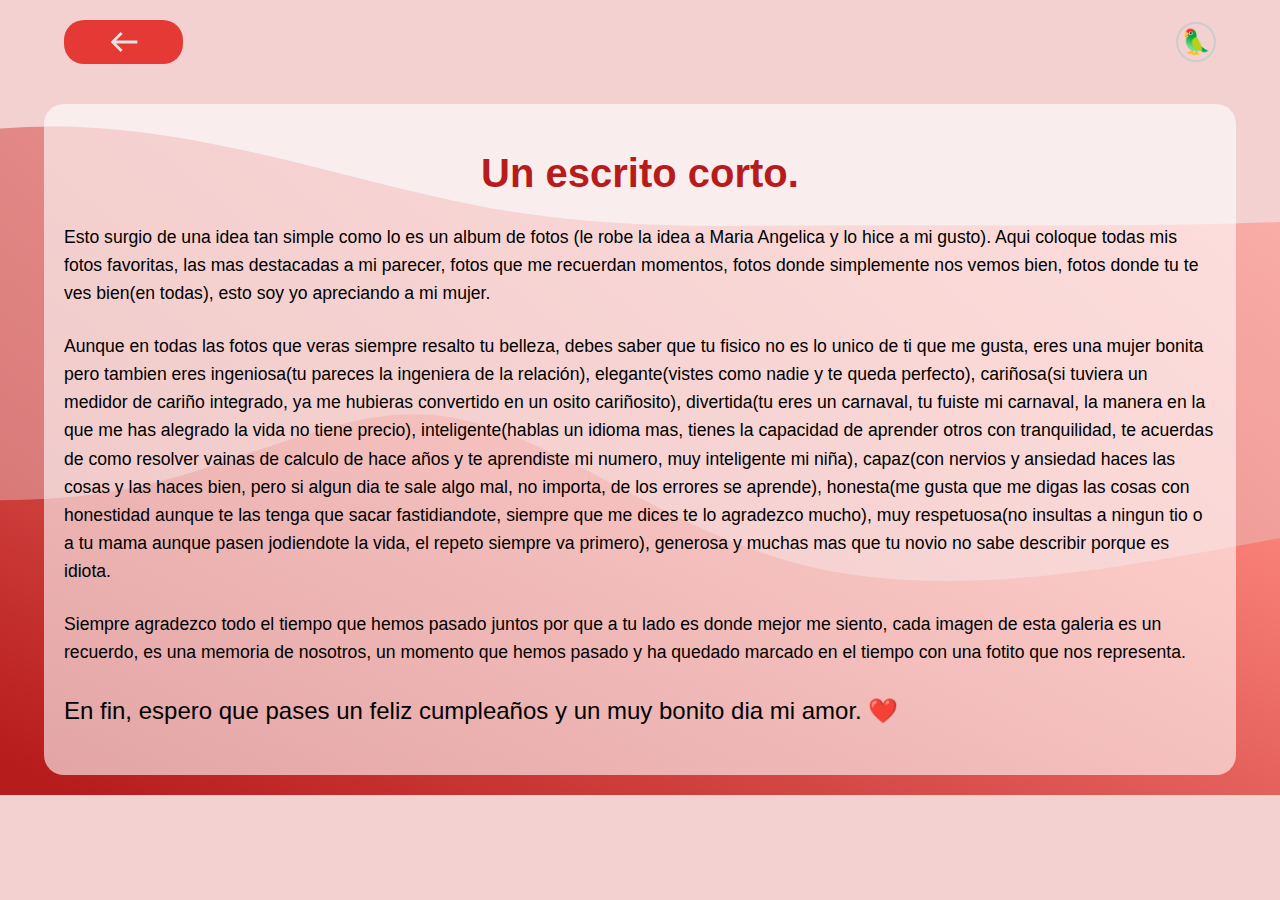
<file: pages/letter.html>
<!DOCTYPE html>
<html lang="en">

<head>
    <meta charset="UTF-8">
    <meta name="viewport" content="width=device-width, initial-scale=1.0">
    <link rel="stylesheet" href="../assets/styles/style-letter.css">
    <script src="../scripts/dark-mode.js" defer></script>
    <script src="../scripts/+18.js" defer></script>
    <script></script>
    <title>Para ti</title>
</head>

<body>
    <!-- Encabezado con botones -->
    <div class="header">
        <a href="../index.html" class="button">
            <img src="../assets/icons/back.svg">
        </a>
        <button id="darkModeToggle" class="dark-mode-toggle">🦜</button>
    </div>

    <!-- Contenedor de la Galería -->
    <div class="gallery-container">
        <h1 class="title">Un escrito corto.</h1>
        <p class="subtitle">Esto surgio de una idea tan simple como lo es un album de fotos (le robe la idea a Maria
            Angelica y lo hice a
            mi gusto). Aqui coloque todas mis fotos favoritas, las mas destacadas a mi parecer, fotos que me recuerdan
            momentos, fotos donde simplemente nos vemos bien, fotos donde tu te ves bien(en todas), esto soy yo
            apreciando a mi mujer. </p>
        <p class="subtitle"> Aunque en todas las fotos que veras siempre resalto tu belleza, debes saber que tu fisico
            no es lo unico de ti que me gusta, eres una mujer bonita pero tambien eres ingeniosa(tu pareces la ingeniera
            de la relación), elegante(vistes como nadie y te queda perfecto), cariñosa(si tuviera un medidor de cariño
            integrado, ya me hubieras convertido en un osito cariñosito), divertida(tu eres un carnaval, tu fuiste mi
            carnaval, la manera en la que me has alegrado la vida no tiene precio), inteligente(hablas un idioma mas,
            tienes la capacidad de aprender otros con tranquilidad, te acuerdas de como resolver vainas de calculo de
            hace años y te aprendiste mi numero, muy inteligente mi niña), capaz(con nervios y ansiedad haces las cosas
            y las haces bien, pero si algun dia te sale algo mal, no importa, de los errores se aprende), honesta(me
            gusta que me digas las cosas con honestidad aunque te las tenga que sacar fastidiandote, siempre que me
            dices te lo agradezco mucho), muy respetuosa(no insultas a ningun tio o a tu mama aunque pasen jodiendote la
            vida, el repeto siempre va primero), generosa y muchas mas que tu novio no sabe describir porque es idiota.
        </p>
        <p class="subtitle">
            Siempre agradezco todo el tiempo que hemos pasado juntos por que a tu lado es donde mejor me siento, cada
            imagen de esta galeria es un recuerdo, es una memoria de nosotros, un momento que hemos pasado y ha quedado
            marcado en el tiempo con una fotito que nos representa.</p>
        
            <p class="subtitleG">
                En fin, espero que pases un feliz cumpleaños y un muy bonito dia mi amor. ❤️
            </p>


    </div>
</body>

</html>
</file>
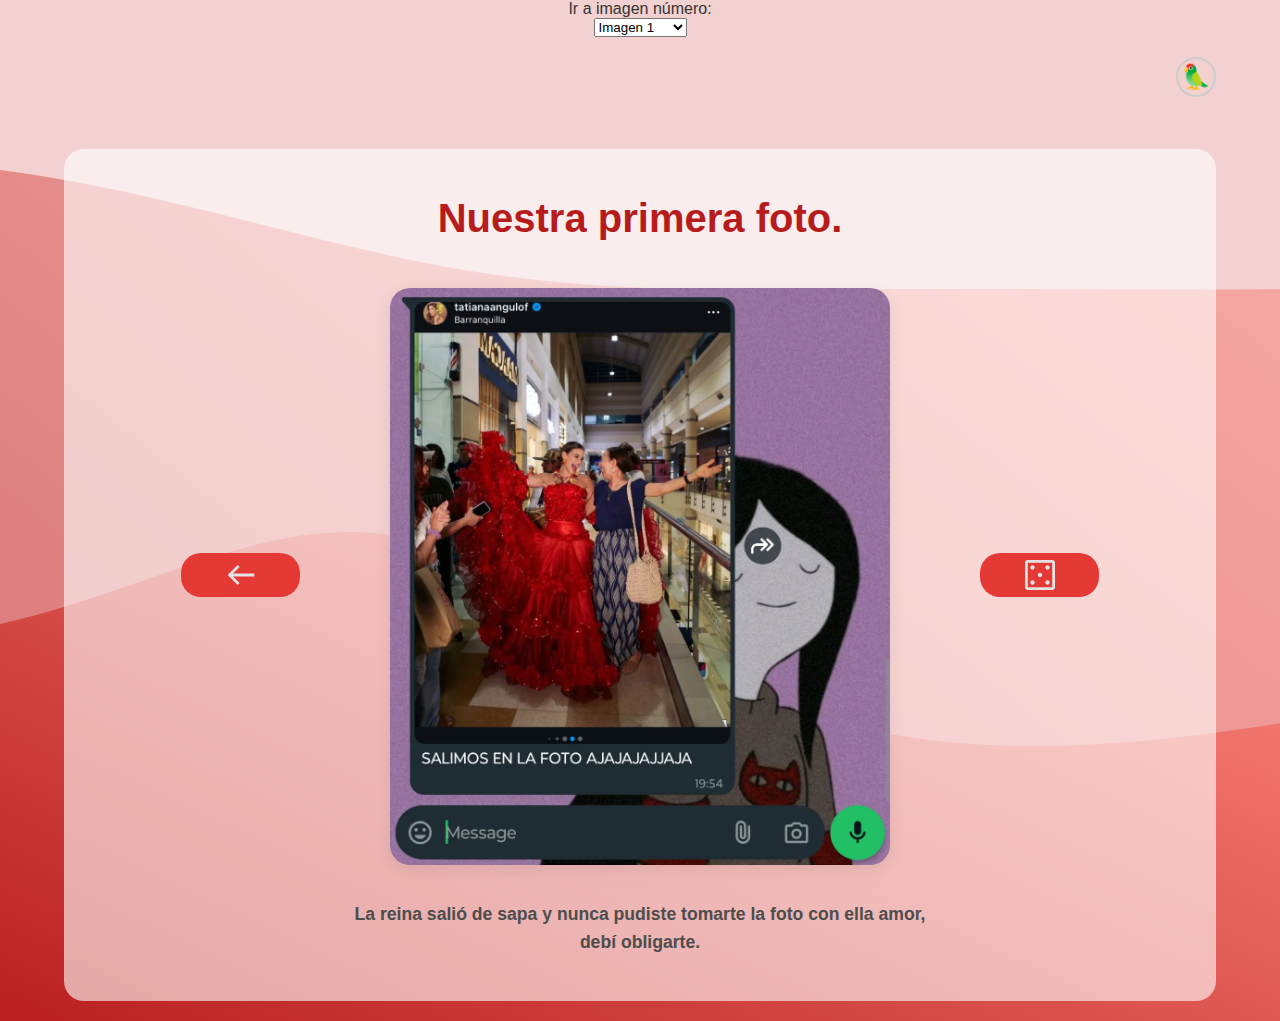
<file: pages/random-picture.html>
<!DOCTYPE html>
<html lang="en">

<head>
    <meta charset="UTF-8">
    <meta name="viewport" content="width=device-width, initial-scale=1.0">
    <!-- Enlaza la hoja de estilos específica para esta página -->
    <link rel="stylesheet" href="../assets/styles/style-random.css">
    <!-- Scripts para funcionalidades de tema y modo oscuro, y para cambiar la imagen aleatoria -->
    <script src="../scripts/dark-mode.js" defer></script>
    <script src="../scripts/random-picture.js" defer></script>
    <title>Algo Grande</title>

</head>

<body>
    <!-- Selector de imagen por número -->
    <label for="selectorImagen">Ir a imagen número:</label>
    <select id="selectorImagen">
        <!-- Opciones se generan dinámicamente -->
    </select>


    <!-- Encabezado con botón para alternar modo oscuro -->
    <div class="header">
        <!-- Botón para alternar el modo oscuro -->
        <button id="darkModeToggle" class="dark-mode-toggle">🦜</button>
    </div>

    <div class="main-content">
        <a href="../index.html" class="button">
            <img src="../assets/icons/back.svg">
        </a>

        <div class="foto-contenido">
            <h1 class="title-main">Nuestra primera foto.</h1>
            <img src="../assets/images/images-random-picture/img-random-1.webp" class="picture">
            <h2 class="description">
                La reina salió de sapa y nunca pudiste tomarte la foto con ella amor, debí obligarte.
            </h2>
        </div>

        <a class="button" id="btn">
            <img src="../assets/icons/random.svg">
        </a>
    </div>
</body>

</html>
</file>
<file: assets/styles/style-letter.css>
/* Importa tus variables de tema si las tienes en un archivo theme.css */
@import url('./theme.css');

/* ============================
   ESTILOS GENERALES
   ============================ */
body {
    font-family: 'Segoe UI', sans-serif;
    margin: 0;
    padding: 0;
    display: flex;
    flex-direction: column;
    align-items: center;
    overflow-x: hidden;
    transition: background-color 0.3s ease, color 0.3s ease;
    background-color: var(--color-fondo);
    color: var(--color-texto);
    /* Puedes mantener o quitar tu fondo animado SVG */
    background-image: url("data:image/svg+xml,%3Csvg xmlns='http://www.w3.org/2000/svg' width='100%25' height='100%25' id='svg' viewBox='0 0 1440 590' class='transition duration-300 ease-in-out delay-150'%3E%3Cstyle%3E%0A%20%20%20%20%20%20%20.path-0%7B%0A%20%20%20%20%20%20%20%20animation:pathAnim-0 4s;%0A%20%20%20%20%20%20%20%20animation-timing-function: linear;%0A%20%20%20%20%20%20%20%20animation-iteration-count: infinite;%0A%20%20%20%20%20%20%20%7D%0A%20%20%20%20%20%20%20@keyframes pathAnim-0%7B%0A%20%20%20%20%20%20%20%200%25%7B%0A%20%20%20%20%20%20%20%20%20d: path(%22M 0,600 L 0,150 C 65.42583732057417,120.28708133971293 130.85167464114835,90.57416267942584 244,99 C 357.14832535885165,107.42583732057416 518.0191387559809,153.99043062200957 625,166 C 731.9808612440191,178.00956937799043 785.0717703349281,155.4641148325359 859,157 C 932.9282296650719,158.5358851674641 1027.6937799043062,184.1531100478469 1128,187 C 1228.3062200956938,189.8468899521531 1334.153110047847,169.92344497607655 1440,150 L 1440,600 L 0,600 Z%22);%0A%20%20%20%20%20%20%20%20%7D%0A%20%20%20%20%20%20%20%2025%25%7B%0A%20%20%20%20%20%20%20%20%20d: path(%22M 0,600 L 0,150 C 116.85167464114832,120.13397129186603 233.70334928229664,90.26794258373207 331,92 C 428.29665071770336,93.73205741626793 506.0382775119617,127.0622009569378 591,147 C 675.9617224880383,166.9377990430622 768.1435406698564,173.48325358851676 869,172 C 969.8564593301436,170.51674641148324 1079.3875598086124,161.00478468899522 1176,156 C 1272.6124401913876,150.99521531100478 1356.3062200956938,150.4976076555024 1440,150 L 1440,600 L 0,600 Z%22);%0A%20%20%20%20%20%20%20%20%7D%0A%20%20%20%20%20%20%20%2050%25%7B%0A%20%20%20%20%20%20%20%20%20d: path(%22M 0,600 L 0,150 C 99.55980861244021,125.7224880382775 199.11961722488041,101.44497607655502 307,110 C 414.8803827751196,118.55502392344498 531.0813397129186,159.94258373205741 629,157 C 726.9186602870814,154.05741626794259 806.5550239234449,106.7846889952153 887,96 C 967.4449760765551,85.2153110047847 1048.6985645933016,110.91866028708134 1141,126 C 1233.3014354066984,141.08133971291866 1336.650717703349,145.54066985645932 1440,150 L 1440,600 L 0,600 Z%22);%0A%20%20%20%20%20%20%20%20%7D%0A%20%20%20%20%20%20%20%2075%25%7B%0A%20%20%20%20%20%20%20%20%20d: path(%22M 0,600 L 0,150 C 74.24880382775123,131.74162679425837 148.49760765550246,113.48325358851676 261,129 C 373.50239234449754,144.51674641148324 524.2583732057416,193.80861244019138 628,207 C 731.7416267942584,220.19138755980862 788.4688995215312,197.2822966507177 870,184 C 951.5311004784688,170.7177033492823 1057.8660287081339,167.0622009569378 1157,163 C 1256.1339712918661,158.9377990430622 1348.066985645933,154.4688995215311 1440,150 L 1440,600 L 0,600 Z%22);%0A%20%20%20%20%20%20%20%20%7D%0A%20%20%20%20%20%20%20%20100%25%7B%0A%20%20%20%20%20%20%20%20%20d: path(%22M 0,600 L 0,150 C 65.42583732057417,120.28708133971293 130.85167464114835,90.57416267942584 244,99 C 357.14832535885165,107.42583732057416 518.0191387559809,153.99043062200957 625,166 C 731.9808612440191,178.00956937799043 785.0717703349281,155.4641148325359 859,157 C 932.9282296650719,158.5358851674641 1027.6937799043062,184.1531100478469 1128,187 C 1228.3062200956938,189.8468899521531 1334.153110047847,169.92344497607655 1440,150 L 1440,600 L 0,600 Z%22);%0A%20%20%20%20%20%20%20%20%7D%0A%20%20%20%20%20%20%20.path-1%7B%0A%20%20%20%20%20%20%20%20animation:pathAnim-1 4s;%0A%20%20%20%20%20%20%20%20animation-timing-function: linear;%0A%20%20%20%20%20%20%20%20animation-iteration-count: infinite;%0A%20%20%20%20%20%20%20%7D%0A%20%20%20%20%20%20%20@keyframes pathAnim-1%7B%0A%20%20%20%20%20%20%20%200%25%7B%0A%20%20%20%20%20%20%20%20%20d: path(%22M 0,600 L 0,350 C 119.17703349282297,365.444976076555 238.35406698564594,380.8899521531101 333,364 C 427.64593301435406,347.1100478468899 497.7607655502393,297.8851674641148 575,309 C 652.2392344497607,320.1148325358852 736.6028708133971,391.5693779904306 836,418 C 935.3971291866029,444.4306220095694 1049.8277511961724,425.8373205741627 1153,407 C 1256.1722488038276,388.1626794258373 1348.0861244019138,369.08133971291863 1440,350 L 1440,600 L 0,600 Z%22);%0A%20%20%20%20%20%20%20%20%7D%0A%20%20%20%20%20%20%20%2025%25%7B%0A%20%20%20%20%20%20%20%20%20d: path(%22M 0,600 L 0,350 C 78.00956937799043,356.07655502392345 156.01913875598086,362.1531100478469 239,354 C 321.98086124401914,345.8468899521531 409.93301435406704,323.46411483253587 523,334 C 636.066985645933,344.53588516746413 774.2488038277512,387.9904306220095 894,385 C 1013.7511961722488,382.0095693779905 1115.0717703349283,332.57416267942585 1203,319 C 1290.9282296650717,305.42583732057415 1365.4641148325359,327.7129186602871 1440,350 L 1440,600 L 0,600 Z%22);%0A%20%20%20%20%20%20%20%20%7D%0A%20%20%20%20%20%20%20%2050%25%7B%0A%20%20%20%20%20%20%20%20%20d: path(%22M 0,600 L 0,350 C 124.74641148325358,351.98086124401914 249.49282296650716,353.9617224880382 340,339 C 430.50717703349284,324.0382775119618 486.77511961722485,292.13397129186603 558,293 C 629.2248803827752,293.86602870813397 715.4066985645934,327.5023923444976 811,330 C 906.5933014354066,332.4976076555024 1011.5980861244018,303.8564593301436 1118,302 C 1224.4019138755982,300.1435406698564 1332.2009569377992,325.0717703349282 1440,350 L 1440,600 L 0,600 Z%22);%0A%20%20%20%20%20%20%20%20%7D%0A%20%20%20%20%20%20%20%2075%25%7B%0A%20%20%20%20%20%20%20%20%20d: path(%22M 0,600 L 0,350 C 117.5023923444976,341.9425837320574 235.0047846889952,333.8851674641149 324,341 C 412.9952153110048,348.1148325358851 473.48325358851685,370.4019138755981 546,364 C 618.5167464114832,357.5980861244019 703.0622009569377,322.50717703349284 814,305 C 924.9377990430623,287.49282296650716 1062.2679425837323,287.56937799043067 1171,298 C 1279.7320574162677,308.43062200956933 1359.8660287081339,329.21531100478467 1440,350 L 1440,600 L 0,600 Z%22);%0A%20%20%20%20%20%20%20%20%7D%0A%20%20%20%20%20%20%20%20100%25%7B%0A%20%20%20%20%20%20%20%20%20d: path(%22M 0,600 L 0,350 C 119.17703349282297,365.444976076555 238.35406698564594,380.8899521531101 333,364 C 427.64593301435406,347.1100478468899 497.7607655502393,297.8851674641148 575,309 C 652.2392344497607,320.1148325358852 736.6028708133971,391.5693779904306 836,418 C 935.3971291866029,444.4306220095694 1049.8277511961724,425.8373205741627 1153,407 C 1256.1722488038276,388.1626794258373 1348.0861244019138,369.08133971291863 1440,350 L 1440,600 L 0,600 Z%22);%0A%20%20%20%20%20%20%20%20%7D%0A%20%20%20%20%20%20%20%7D%3C/style%3E%3Cdefs%3E%3ClinearGradient id='gradient' x1='4%25' y1='70%25' x2='96%25' y2='30%25'%3E%3Cstop offset='5%25' stop-color='%23b71c1c'%3E%3C/stop%3E%3Cstop offset='95%25' stop-color='%23ff8a80'%3E%3C/stop%3E%3C/linearGradient%3E%3C/defs%3E%3Cpath d='M 0,600 L 0,150 C 65.42583732057417,120.28708133971293 130.85167464114835,90.57416267942584 244,99 C 357.14832535885165,107.42583732057416 518.0191387559809,153.99043062200957 625,166 C 731.9808612440191,178.00956937799043 785.0717703349281,155.4641148325359 859,157 C 932.9282296650719,158.5358851674641 1027.6937799043062,184.1531100478469 1128,187 C 1228.3062200956938,189.8468899521531 1334.153110047847,169.92344497607655 1440,150 L 1440,600 L 0,600 Z' stroke='none' stroke-width='0' fill='url(%23gradient)' fill-opacity='0.53' class='transition-all duration-300 ease-in-out delay-150 path-0'%3E%3C/path%3E%3Cpath d='M 0,600 L 0,350 C 119.17703349282297,365.444976076555 238.35406698564594,380.8899521531101 333,364 C 427.64593301435406,347.1100478468899 497.7607655502393,297.8851674641148 575,309 C 652.2392344497607,320.1148325358852 736.6028708133971,391.5693779904306 836,418 C 935.3971291866029,444.4306220095694 1049.8277511961724,425.8373205741627 1153,407 C 1256.1722488038276,388.1626794258373 1348.0861244019138,369.08133971291863 1440,350 L 1440,600 L 0,600 Z' stroke='none' stroke-width='0' fill='url(%23gradient)' fill-opacity='1' class='transition-all duration-300 ease-in-out delay-150 path-1'%3E%3C/path%3E%3C/svg%3E");
    background-size: cover;
    background-repeat: no-repeat;
    background-position: center;
}

body.dark-mode {
    background-color: var(--dark-fondo);
    color: var(--dark-texto);
    /* Fondo para modo oscuro */
    background-image: url("data:image/svg+xml,%3Csvg xmlns='http://www.w3.org/2000/svg' width='100%25' height='100%25' id='svg' viewBox='0 0 1440 590' class='transition duration-300 ease-in-out delay-150'%3E%3Cstyle%3E%0A%20%20%20%20%20%20%20.path-0%7B%0A%20%20%20%20%20%20%20%20animation:pathAnim-0 4s;%0A%20%20%20%20%20%20%20%20animation-timing-function: linear;%0A%20%20%20%20%20%20%20%20animation-iteration-count: infinite;%0A%20%20%20%20%20%20%20%7D%0A%20%20%20%20%20%20%20@keyframes pathAnim-0%7B%0A%20%20%20%20%20%20%20%200%25%7B%0A%20%20%20%20%20%20%20%20%20d: path(%22M 0,600 L 0,150 C 65.42583732057417,120.28708133971293 130.85167464114835,90.57416267942584 244,99 C 357.14832535885165,107.42583732057416 518.0191387559809,153.99043062200957 625,166 C 731.9808612440191,178.00956937799043 785.0717703349281,155.4641148325359 859,157 C 932.9282296650719,158.5358851674641 1027.6937799043062,184.1531100478469 1128,187 C 1228.3062200956938,189.8468899521531 1334.153110047847,169.92344497607655 1440,150 L 1440,600 L 0,600 Z%22);%0A%20%20%20%20%20%20%20%20%7D%0A%20%20%20%20%20%20%20%2025%25%7B%0A%20%20%20%20%20%20%20%20%20d: path(%22M 0,600 L 0,150 C 116.85167464114832,120.13397129186603 233.70334928229664,90.26794258373207 331,92 C 428.29665071770336,93.73205741626793 506.0382775119617,127.0622009569378 591,147 C 675.9617224880383,166.9377990430622 768.1435406698564,173.48325358851676 869,172 C 969.8564593301436,170.51674641148324 1079.3875598086124,161.00478468899522 1176,156 C 1272.6124401913876,150.99521531100478 1356.3062200956938,150.4976076555024 1440,150 L 1440,600 L 0,600 Z%22);%0A%20%20%20%20%20%20%20%20%7D%0A%20%20%20%20%20%20%20%2050%25%7B%0A%20%20%20%20%20%20%20%20%20d: path(%22M 0,600 L 0,150 C 99.55980861244021,125.7224880382775 199.11961722488041,101.44497607655502 307,110 C 414.8803827751196,118.55502392344498 531.0813397129186,159.94258373205741 629,157 C 726.9186602870814,154.05741626794259 806.5550239234449,106.7846889952153 887,96 C 967.4449760765551,85.2153110047847 1048.6985645933016,110.91866028708134 1141,126 C 1233.3014354066984,141.08133971291866 1336.650717703349,145.54066985645932 1440,150 L 1440,600 L 0,600 Z%22);%0A%20%20%20%20%20%20%20%20%7D%0A%20%20%20%20%20%20%20%2075%25%7B%0A%20%20%20%20%20%20%20%20%20d: path(%22M 0,600 L 0,150 C 74.24880382775123,131.74162679425837 148.49760765550246,113.48325358851676 261,129 C 373.50239234449754,144.51674641148324 524.2583732057416,193.80861244019138 628,207 C 731.7416267942584,220.19138755980862 788.4688995215312,197.2822966507177 870,184 C 951.5311004784688,170.7177033492823 1057.8660287081339,167.0622009569378 1157,163 C 1256.1339712918661,158.9377990430622 1348.066985645933,154.4688995215311 1440,150 L 1440,600 L 0,600 Z%22);%0A%20%20%20%20%20%20%20%20%7D%0A%20%20%20%20%20%20%20%20100%25%7B%0A%20%20%20%20%20%20%20%20%20d: path(%22M 0,600 L 0,150 C 65.42583732057417,120.28708133971293 130.85167464114835,90.57416267942584 244,99 C 357.14832535885165,107.42583732057416 518.0191387559809,153.99043062200957 625,166 C 731.9808612440191,178.00956937799043 785.0717703349281,155.4641148325359 859,157 C 932.9282296650719,158.5358851674641 1027.6937799043062,184.1531100478469 1128,187 C 1228.3062200956938,189.8468899521531 1334.153110047847,169.92344497607655 1440,150 L 1440,600 L 0,600 Z%22);%0A%20%20%20%20%20%20%20%20%7D%0A%20%20%20%20%20%20%20.path-1%7B%0A%20%20%20%20%20%20%20%20animation:pathAnim-1 4s;%0A%20%20%20%20%20%20%20%20animation-timing-function: linear;%0A%20%20%20%20%20%20%20%20animation-iteration-count: infinite;%0A%20%20%20%20%20%20%20%7D%0A%20%20%20%20%20%20%20@keyframes pathAnim-1%7B%0A%20%20%20%20%20%20%20%200%25%7B%0A%20%20%20%20%20%20%20%20%20d: path(%22M 0,600 L 0,350 C 119.17703349282297,365.444976076555 238.35406698564594,380.8899521531101 333,364 C 427.64593301435406,347.1100478468899 497.7607655502393,297.8851674641148 575,309 C 652.2392344497607,320.1148325358852 736.6028708133971,391.5693779904306 836,418 C 935.3971291866029,444.4306220095694 1049.8277511961724,425.8373205741627 1153,407 C 1256.1722488038276,388.1626794258373 1348.0861244019138,369.08133971291863 1440,350 L 1440,600 L 0,600 Z%22);%0A%20%20%20%20%20%20%20%20%7D%0A%20%20%20%20%20%20%20%2025%25%7B%0A%20%20%20%20%20%20%20%20%20d: path(%22M 0,600 L 0,350 C 78.00956937799043,356.07655502392345 156.01913875598086,362.1531100478469 239,354 C 321.98086124401914,345.8468899521531 409.93301435406704,323.46411483253587 523,334 C 636.066985645933,344.53588516746413 774.2488038277512,387.9904306220095 894,385 C 1013.7511961722488,382.0095693779905 1115.0717703349283,332.57416267942585 1203,319 C 1290.9282296650717,305.42583732057415 1365.4641148325359,327.7129186602871 1440,350 L 1440,600 L 0,600 Z%22);%0A%20%20%20%20%20%20%20%20%7D%0A%20%20%20%20%20%20%20%2050%25%7B%0A%20%20%20%20%20%20%20%20%20d: path(%22M 0,600 L 0,350 C 124.74641148325358,351.98086124401914 249.49282296650716,353.9617224880382 340,339 C 430.50717703349284,324.0382775119618 486.77511961722485,292.13397129186603 558,293 C 629.2248803827752,293.86602870813397 715.4066985645934,327.5023923444976 811,330 C 906.5933014354066,332.4976076555024 1011.5980861244018,303.8564593301436 1118,302 C 1224.4019138755982,300.1435406698564 1332.2009569377992,325.0717703349282 1440,350 L 1440,600 L 0,600 Z%22);%0A%20%20%20%20%20%20%20%20%7D%0A%20%20%20%20%20%20%20%2075%25%7B%0A%20%20%20%20%20%20%20%20%20d: path(%22M 0,600 L 0,350 C 117.5023923444976,341.9425837320574 235.0047846889952,333.8851674641149 324,341 C 412.9952153110048,348.1148325358851 473.48325358851685,370.4019138755981 546,364 C 618.5167464114832,357.5980861244019 703.0622009569377,322.50717703349284 814,305 C 924.9377990430623,287.49282296650716 1062.2679425837323,287.56937799043067 1171,298 C 1279.7320574162677,308.43062200956933 1359.8660287081339,329.21531100478467 1440,350 L 1440,600 L 0,600 Z%22);%0A%20%20%20%20%20%20%20%20%7D%0A%20%20%20%20%20%20%20%20100%25%7B%0A%20%20%20%20%20%20%20%20%20d: path(%22M 0,600 L 0,350 C 119.17703349282297,365.444976076555 238.35406698564594,380.8899521531101 333,364 C 427.64593301435406,347.1100478468899 497.7607655502393,297.8851674641148 575,309 C 652.2392344497607,320.1148325358852 736.6028708133971,391.5693779904306 836,418 C 935.3971291866029,444.4306220095694 1049.8277511961724,425.8373205741627 1153,407 C 1256.1722488038276,388.1626794258373 1348.0861244019138,369.08133971291863 1440,350 L 1440,600 L 0,600 Z%22);%0A%20%20%20%20%20%20%20%20%7D%0A%20%20%20%20%20%20%20%7D%3C/style%3E%3Cdefs%3E%3ClinearGradient id='gradient' x1='4%25' y1='70%25' x2='96%25' y2='30%25'%3E%3Cstop offset='5%25' stop-color='%23b71c1c'%3E%3C/stop%3E%3Cstop offset='95%25' stop-color='%23ff8a80'%3E%3C/stop%3E%3C/linearGradient%3E%3C/defs%3E%3Cpath d='M 0,600 L 0,150 C 65.42583732057417,120.28708133971293 130.85167464114835,90.57416267942584 244,99 C 357.14832535885165,107.42583732057416 518.0191387559809,153.99043062200957 625,166 C 731.9808612440191,178.00956937799043 785.0717703349281,155.4641148325359 859,157 C 932.9282296650719,158.5358851674641 1027.6937799043062,184.1531100478469 1128,187 C 1228.3062200956938,189.8468899521531 1334.153110047847,169.92344497607655 1440,150 L 1440,600 L 0,600 Z' stroke='none' stroke-width='0' fill='url(%23gradient)' fill-opacity='0.53' class='transition-all duration-300 ease-in-out delay-150 path-0'%3E%3C/path%3E%3Cpath d='M 0,600 L 0,350 C 119.17703349282297,365.444976076555 238.35406698564594,380.8899521531101 333,364 C 427.64593301435406,347.1100478468899 497.7607655502393,297.8851674641148 575,309 C 652.2392344497607,320.1148325358852 736.6028708133971,391.5693779904306 836,418 C 935.3971291866029,444.4306220095694 1049.8277511961724,425.8373205741627 1153,407 C 1256.1722488038276,388.1626794258373 1348.0861244019138,369.08133971291863 1440,350 L 1440,600 L 0,600 Z' stroke='none' stroke-width='0' fill='url(%23gradient)' fill-opacity='1' class='transition-all duration-300 ease-in-out delay-150 path-1'%3E%3C/path%3E%3C/svg%3E");
}

/* ===========================
    BARRA DE SCROLL
   =========================== */

/* Estilo general del scrollbar */
::-webkit-scrollbar {
    width: 8px;
    height: 8px;
}

/* Track (fondo del scroll) */
::-webkit-scrollbar-track {
    background: #eee; /* Modo claro */
    border-radius: 100px;
    margin: 2px;
}

/* Thumb (la barra que se mueve) */
::-webkit-scrollbar-thumb {
    background: var(--color-secundario);
    border-radius: 100px;
    transition: background 0.3s ease;
}


/* ============================
   CONTENEDORES Y HEADER
   ============================ */
.gallery-container {
    width: 90%;
    max-width: 1200px;
    padding: 20px;
    margin: 20px 0;
    background-color: var(--color-primario);
    border-radius: 20px;
}

body.dark-mode .gallery-container {
    background-color: var(--dark-primario);
}

.header {
    width: 90%;
    max-width: 1200px;
    display: flex;
    justify-content: space-between;
    align-items: center;
    padding: 20px 0;
    box-sizing: border-box;
}

/* ============================
   BOTONES Y TÍTULOS
   ============================ */
.dark-mode-toggle {
    background: none;
    border: 2px solid #ccc;
    border-radius: 50%;
    width: 40px;
    height: 40px;
    font-size: 1.5em;
    cursor: pointer;
    display: flex;
    justify-content: center;
    align-items: center;
    color: var(--color-texto);
    transition: background-color 0.3s ease, border-color 0.3s ease;
}

body.dark-mode .dark-mode-toggle {
    border-color: var(--color-secundario-hover);
    color: var(--dark-texto);
}

.title {
    font-size: 2.5em;
    color: var(--color-titulo);
    text-align: center;
    word-wrap: break-word;
}

body.dark-mode .title {
    color: var(--dark-titulo);
}

.button {
    padding: 12px 25px;
    background-color: var(--color-secundario);
    color: #fff;
    text-decoration: none;
    border-radius: 20px;
    font-weight: bold;
    font-size: 1em;
    border: none;
    cursor: pointer;
    transition: background-color 0.3s ease, transform 0.2s ease;

    width: 69px;
    height: 20px;
    display: flex;
    align-items: center;
    justify-content: center;
}

.button:hover {
    background-color: var(--color-secundario-hover);
    transform: translateY(-2px);
}

body.dark-mode .button:hover,
body.dark-mode .btn:hover {
    background-color: var(--dark-boton-hover);
}

/* ============================
   GALERÍA MASONRY
   ============================ */
.gallery-masonry {
    column-count: 3;
    column-gap: 15px;
}

.gallery-masonry img {
    width: 100%;
    margin-bottom: 15px;
    border-radius: 20px;
    break-inside: avoid;
    object-fit: cover;
    box-shadow: 0 4px 8px rgba(0, 0, 0, 0.1);
    cursor: pointer;
    transition: transform 0.2s ease, box-shadow 0.2s ease;
}

.gallery-masonry img:hover {
    transform: scale(1.02);
    box-shadow: 0 6px 12px rgba(0, 0, 0, 0.2);
}

body.dark-mode .gallery-masonry img {
    box-shadow: 0 4px 8px rgba(0, 0, 0, 0.3);
}

body.dark-mode .gallery-masonry img:hover {
    box-shadow: 0 6px 12px rgba(0, 0, 0, 0.4);
}

/* ============================
   MODAL (ESTILOS CORREGIDOS)
   ============================ */
.modal {
    display: none;
    /* Oculto por defecto */
    position: fixed;
    z-index: 999;
    left: 0;
    top: 0;
    width: 100vw;
    height: 100vh;
    background-color: rgba(0, 0, 0, 0.85);
    align-items: center;
    justify-content: center;
    cursor: pointer;
    padding: 15px;
    box-sizing: border-box;
}

/* Esta clase la añade el JS para mostrar el modal */
.modal.show {
    display: flex;
    animation: modal-fade-in 0.25s cubic-bezier(.4, 1.6, .6, 1) both;
}

.modal-content {
    position: relative;
    display: flex;
    flex-direction: column;
    align-items: center;
    justify-content: center;
    background-color: transparent;
    border-radius: 20px;
    padding: 0;
    cursor: default;
    max-width: 90vw;
    /* Limita el ancho máximo al 90% de la ventana */
    max-height: 90vh;
    /* Limita el alto máximo al 90% de la ventana */
    box-sizing: border-box;
    /* Incluye padding y border en el tamaño */
    animation: modal-zoom-in 0.25s cubic-bezier(.4, 1.6, .6, 1) both;
}

.modal-content img {
    max-width: 80vw;
    /* Imagen nunca supera el 80% del ancho de la ventana */
    max-height: 80vh;
    /* Imagen nunca supera el 80% del alto de la ventana */
    height: auto;
    width: auto;
    border-radius: 20px;
    object-fit: contain;
    box-sizing: border-box;
}

.modal-content p {
    display: none;
    /* Oculto por defecto */
    color: #fff;
    text-align: center;
    background-color: rgba(0, 0, 0, 0.6);
    padding: 15px;
    border-radius: 20px;
    margin-top: 10px;
}

/* Estilo para cuando el modal muestra una tarjeta */
.modal-content.card-style {
    background-color: var(--color-primario);
    padding: 10px;
    border-radius: 20px;
    display: inline-block;
    max-width: 90vw;
    max-height: 90vh;
    box-sizing: border-box;
}

.modal-content.card-style img {
    display: block;
    max-width: 100%;
    max-height: 70vh;
    border-radius: 15px;
    object-fit: contain;
    margin: 0 auto;
}

.modal-content.card-style p {
    display: block;
    color: var(--color-texto);
    margin-top: 10px;
    text-align: center;
    background: none;
    padding: 0 10px;
}

body.dark-mode .modal-content.card-style {
    background-color: var(--dark-primario);
}

body.dark-mode .modal-content.card-style p {
    color: var(--dark-texto);
}

/* ============================
   ANIMACIONES MODAL
   ============================ */

/* Animación de fondo del modal */
@keyframes modal-fade-in {
    from {
        opacity: 0;
    }

    to {
        opacity: 1;
    }
}

@keyframes modal-fade-out {
    from {
        opacity: 1;
    }

    to {
        opacity: 0;
    }
}

/* Animación de contenido del modal */
@keyframes modal-zoom-in {
    from {
        transform: scale(0.92);
        opacity: 0;
    }

    to {
        transform: scale(1);
        opacity: 1;
    }
}

@keyframes modal-zoom-out {
    from {
        transform: scale(1);
        opacity: 1;
    }

    to {
        transform: scale(0.92);
        opacity: 0;
    }
}

/* Aplica animación al fondo del modal al mostrar */
.modal.show {
    display: flex;
    animation: modal-fade-in 0.25s cubic-bezier(.4, 1.6, .6, 1) both;
}

/* Aplica animación al contenido del modal al mostrar */
.modal-content {
    animation: modal-zoom-in 0.25s cubic-bezier(.4, 1.6, .6, 1) both;
}

/* Para animación de cierre, puedes agregar una clase 'closing' desde JS */
.modal.closing {
    animation: modal-fade-out 0.2s cubic-bezier(.4, 1.6, .6, 1) both;
}

.modal.closing .modal-content {
    animation: modal-zoom-out 0.2s cubic-bezier(.4, 1.6, .6, 1) both;
}

/* ============================
   RESPONSIVO
   ============================ */
@media (max-width: 900px) {
    .gallery-masonry {
        column-count: 3;
    }
}

@media (max-width: 600px) {
    .gallery-masonry {
        column-count: 2;
    }
}

/* Elimina el efecto azul al tocar botones e imágenes en móviles */
.button,
.btn,
.dark-mode-toggle,
.gallery-masonry img {
    -webkit-tap-highlight-color: transparent;
    outline: none;
}

.subtitle {
    font-size: 1.1em;
    /* Tamaño del subtítulo */
    color: black;
    /* Color del subtítulo (variable) */
    margin-bottom: 25px;
    /* Espacio debajo del subtítulo */
    line-height: 1.6;
    /* Espaciado entre líneas */
}

.subtitleG {
    font-size: 1.5em;
    /* Tamaño del subtítulo */
    color: black;
    /* Color del subtítulo (variable) */
    margin-bottom: 25px;
    /* Espacio debajo del subtítulo */
    line-height: 1.6;
    /* Espaciado entre líneas */
}
</file>
<file: assets/styles/style-random.css>
/* ===========================
   IMPORTS Y VARIABLES
   =========================== */
@import url('./theme.css');

/* ===========================
   ESTILOS GENERALES Y FONDO
   =========================== */
body {
    font-family: 'Segoe UI', sans-serif;
    margin: 0;
    padding: 0;
    background-color: var(--color-fondo);
    color: var(--color-texto);
    min-height: 100vh;
    background-image: url("data:image/svg+xml,%3Csvg xmlns='http://www.w3.org/2000/svg' width='100%25' height='100%25' id='svg' viewBox='0 0 1440 590' class='transition duration-300 ease-in-out delay-150'%3E%3Cstyle%3E%0A%20%20%20%20%20%20%20.path-0%7B%0A%20%20%20%20%20%20%20%20animation:pathAnim-0 4s;%0A%20%20%20%20%20%20%20%20animation-timing-function: linear;%0A%20%20%20%20%20%20%20%20animation-iteration-count: infinite;%0A%20%20%20%20%20%20%20%7D%0A%20%20%20%20%20%20%20@keyframes pathAnim-0%7B%0A%20%20%20%20%20%20%20%200%25%7B%0A%20%20%20%20%20%20%20%20%20d: path(%22M 0,600 L 0,150 C 65.42583732057417,120.28708133971293 130.85167464114835,90.57416267942584 244,99 C 357.14832535885165,107.42583732057416 518.0191387559809,153.99043062200957 625,166 C 731.9808612440191,178.00956937799043 785.0717703349281,155.4641148325359 859,157 C 932.9282296650719,158.5358851674641 1027.6937799043062,184.1531100478469 1128,187 C 1228.3062200956938,189.8468899521531 1334.153110047847,169.92344497607655 1440,150 L 1440,600 L 0,600 Z%22);%0A%20%20%20%20%20%20%20%20%7D%0A%20%20%20%20%20%20%20%2025%25%7B%0A%20%20%20%20%20%20%20%20%20d: path(%22M 0,600 L 0,150 C 116.85167464114832,120.13397129186603 233.70334928229664,90.26794258373207 331,92 C 428.29665071770336,93.73205741626793 506.0382775119617,127.0622009569378 591,147 C 675.9617224880383,166.9377990430622 768.1435406698564,173.48325358851676 869,172 C 969.8564593301436,170.51674641148324 1079.3875598086124,161.00478468899522 1176,156 C 1272.6124401913876,150.99521531100478 1356.3062200956938,150.4976076555024 1440,150 L 1440,600 L 0,600 Z%22);%0A%20%20%20%20%20%20%20%20%7D%0A%20%20%20%20%20%20%20%2050%25%7B%0A%20%20%20%20%20%20%20%20%20d: path(%22M 0,600 L 0,150 C 99.55980861244021,125.7224880382775 199.11961722488041,101.44497607655502 307,110 C 414.8803827751196,118.55502392344498 531.0813397129186,159.94258373205741 629,157 C 726.9186602870814,154.05741626794259 806.5550239234449,106.7846889952153 887,96 C 967.4449760765551,85.2153110047847 1048.6985645933016,110.91866028708134 1141,126 C 1233.3014354066984,141.08133971291866 1336.650717703349,145.54066985645932 1440,150 L 1440,600 L 0,600 Z%22);%0A%20%20%20%20%20%20%20%20%7D%0A%20%20%20%20%20%20%20%2075%25%7B%0A%20%20%20%20%20%20%20%20%20d: path(%22M 0,600 L 0,150 C 74.24880382775123,131.74162679425837 148.49760765550246,113.48325358851676 261,129 C 373.50239234449754,144.51674641148324 524.2583732057416,193.80861244019138 628,207 C 731.7416267942584,220.19138755980862 788.4688995215312,197.2822966507177 870,184 C 951.5311004784688,170.7177033492823 1057.8660287081339,167.0622009569378 1157,163 C 1256.1339712918661,158.9377990430622 1348.066985645933,154.4688995215311 1440,150 L 1440,600 L 0,600 Z%22);%0A%20%20%20%20%20%20%20%20%7D%0A%20%20%20%20%20%20%20%20100%25%7B%0A%20%20%20%20%20%20%20%20%20d: path(%22M 0,600 L 0,150 C 65.42583732057417,120.28708133971293 130.85167464114835,90.57416267942584 244,99 C 357.14832535885165,107.42583732057416 518.0191387559809,153.99043062200957 625,166 C 731.9808612440191,178.00956937799043 785.0717703349281,155.4641148325359 859,157 C 932.9282296650719,158.5358851674641 1027.6937799043062,184.1531100478469 1128,187 C 1228.3062200956938,189.8468899521531 1334.153110047847,169.92344497607655 1440,150 L 1440,600 L 0,600 Z%22);%0A%20%20%20%20%20%20%20%20%7D%0A%20%20%20%20%20%20%20.path-1%7B%0A%20%20%20%20%20%20%20%20animation:pathAnim-1 4s;%0A%20%20%20%20%20%20%20%20animation-timing-function: linear;%0A%20%20%20%20%20%20%20%20animation-iteration-count: infinite;%0A%20%20%20%20%20%20%20%7D%0A%20%20%20%20%20%20%20@keyframes pathAnim-1%7B%0A%20%20%20%20%20%20%20%200%25%7B%0A%20%20%20%20%20%20%20%20%20d: path(%22M 0,600 L 0,350 C 119.17703349282297,365.444976076555 238.35406698564594,380.8899521531101 333,364 C 427.64593301435406,347.1100478468899 497.7607655502393,297.8851674641148 575,309 C 652.2392344497607,320.1148325358852 736.6028708133971,391.5693779904306 836,418 C 935.3971291866029,444.4306220095694 1049.8277511961724,425.8373205741627 1153,407 C 1256.1722488038276,388.1626794258373 1348.0861244019138,369.08133971291863 1440,350 L 1440,600 L 0,600 Z%22);%0A%20%20%20%20%20%20%20%20%7D%0A%20%20%20%20%20%20%20%2025%25%7B%0A%20%20%20%20%20%20%20%20%20d: path(%22M 0,600 L 0,350 C 78.00956937799043,356.07655502392345 156.01913875598086,362.1531100478469 239,354 C 321.98086124401914,345.8468899521531 409.93301435406704,323.46411483253587 523,334 C 636.066985645933,344.53588516746413 774.2488038277512,387.9904306220095 894,385 C 1013.7511961722488,382.0095693779905 1115.0717703349283,332.57416267942585 1203,319 C 1290.9282296650717,305.42583732057415 1365.4641148325359,327.7129186602871 1440,350 L 1440,600 L 0,600 Z%22);%0A%20%20%20%20%20%20%20%20%7D%0A%20%20%20%20%20%20%20%2050%25%7B%0A%20%20%20%20%20%20%20%20%20d: path(%22M 0,600 L 0,350 C 124.74641148325358,351.98086124401914 249.49282296650716,353.9617224880382 340,339 C 430.50717703349284,324.0382775119618 486.77511961722485,292.13397129186603 558,293 C 629.2248803827752,293.86602870813397 715.4066985645934,327.5023923444976 811,330 C 906.5933014354066,332.4976076555024 1011.5980861244018,303.8564593301436 1118,302 C 1224.4019138755982,300.1435406698564 1332.2009569377992,325.0717703349282 1440,350 L 1440,600 L 0,600 Z%22);%0A%20%20%20%20%20%20%20%20%7D%0A%20%20%20%20%20%20%20%2075%25%7B%0A%20%20%20%20%20%20%20%20%20d: path(%22M 0,600 L 0,350 C 117.5023923444976,341.9425837320574 235.0047846889952,333.8851674641149 324,341 C 412.9952153110048,348.1148325358851 473.48325358851685,370.4019138755981 546,364 C 618.5167464114832,357.5980861244019 703.0622009569377,322.50717703349284 814,305 C 924.9377990430623,287.49282296650716 1062.2679425837323,287.56937799043067 1171,298 C 1279.7320574162677,308.43062200956933 1359.8660287081339,329.21531100478467 1440,350 L 1440,600 L 0,600 Z%22);%0A%20%20%20%20%20%20%20%20%7D%0A%20%20%20%20%20%20%20%20100%25%7B%0A%20%20%20%20%20%20%20%20%20d: path(%22M 0,600 L 0,350 C 119.17703349282297,365.444976076555 238.35406698564594,380.8899521531101 333,364 C 427.64593301435406,347.1100478468899 497.7607655502393,297.8851674641148 575,309 C 652.2392344497607,320.1148325358852 736.6028708133971,391.5693779904306 836,418 C 935.3971291866029,444.4306220095694 1049.8277511961724,425.8373205741627 1153,407 C 1256.1722488038276,388.1626794258373 1348.0861244019138,369.08133971291863 1440,350 L 1440,600 L 0,600 Z%22);%0A%20%20%20%20%20%20%20%20%7D%0A%20%20%20%20%20%20%20%7D%3C/style%3E%3Cdefs%3E%3ClinearGradient id='gradient' x1='4%25' y1='70%25' x2='96%25' y2='30%25'%3E%3Cstop offset='5%25' stop-color='%23b71c1c'%3E%3C/stop%3E%3Cstop offset='95%25' stop-color='%23ff8a80'%3E%3C/stop%3E%3C/linearGradient%3E%3C/defs%3E%3Cpath d='M 0,600 L 0,150 C 65.42583732057417,120.28708133971293 130.85167464114835,90.57416267942584 244,99 C 357.14832535885165,107.42583732057416 518.0191387559809,153.99043062200957 625,166 C 731.9808612440191,178.00956937799043 785.0717703349281,155.4641148325359 859,157 C 932.9282296650719,158.5358851674641 1027.6937799043062,184.1531100478469 1128,187 C 1228.3062200956938,189.8468899521531 1334.153110047847,169.92344497607655 1440,150 L 1440,600 L 0,600 Z' stroke='none' stroke-width='0' fill='url(%23gradient)' fill-opacity='0.53' class='transition-all duration-300 ease-in-out delay-150 path-0'%3E%3C/path%3E%3Cpath d='M 0,600 L 0,350 C 119.17703349282297,365.444976076555 238.35406698564594,380.8899521531101 333,364 C 427.64593301435406,347.1100478468899 497.7607655502393,297.8851674641148 575,309 C 652.2392344497607,320.1148325358852 736.6028708133971,391.5693779904306 836,418 C 935.3971291866029,444.4306220095694 1049.8277511961724,425.8373205741627 1153,407 C 1256.1722488038276,388.1626794258373 1348.0861244019138,369.08133971291863 1440,350 L 1440,600 L 0,600 Z' stroke='none' stroke-width='0' fill='url(%23gradient)' fill-opacity='1' class='transition-all duration-300 ease-in-out delay-150 path-1'%3E%3C/path%3E%3C/svg%3E");
    background-size: cover;
    background-repeat: no-repeat;
    background-position: center;
    transition: background-color 0.3s, color 0.3s;
    display: flex;
    flex-direction: column;
    align-items: center;
}

/* ===========================
   CONTENEDOR PRINCIPAL
   =========================== */
.container {
    width: 90%;
    max-width: 1200px;
    padding: 20px;
    margin: 20px 0;
    background-color: var(--color-primario);
    border-radius: 20px;
    box-sizing: border-box;
    display: flex;
    flex-direction: row;
    align-items: center;
    gap: 40px;
    justify-content: center;
}

.main-content {
    width: 90%;
    max-width: 1200px;
    padding: 20px;
    margin: 20px 0;
    background-color: var(--color-primario);
    border-radius: 20px;
    box-sizing: border-box;
    display: flex;
    flex-direction: row;
    align-items: center;
    gap: 40px;
    justify-content: center;
}

body.dark-mode .container {
    background-color: var(--dark-primario);
}

body.dark-mode .main-content {
    background-color: var(--dark-primario);
}

/* ===========================
   SECCIONES DE TEXTO E IMAGEN
   =========================== */
.text-section {
    flex: 1;
    text-align: center;
    display: flex;
    flex-direction: column;
    align-items: center;
    gap: 20px;
}

.image-section {
    flex: 1;
    display: flex;
    justify-content: center;
    align-items: center;
}

/* ===========================
   IMAGEN PRINCIPAL
   =========================== */
.picture {
    width: 100%;
    max-width: 500px;
    border-radius: 20px;
    box-shadow: 0 4px 16px rgba(0, 0, 0, 0.08);
    object-fit: cover;
}

body.dark-mode .picture {
    box-shadow: 0 4px 16px rgba(0, 0, 0, 0.25);
}

/* ===========================
   TÍTULOS Y DESCRIPCIÓN
   =========================== */
.title-main,
.title {
    font-size: 2.5em;
    font-weight: bold;
    color: var(--color-titulo);
    word-wrap: break-word;
    text-align: center;
}

body.dark-mode .title-main,
body.dark-mode .title {
    color: var(--dark-titulo);
}

.description {
    font-size: 1.1em;
    color: var(--color-subtitulo);
    margin-bottom: 25px;
    line-height: 1.6;
    text-align: center;
}

body.dark-mode .description {
    color: var(--dark-subtitulo);
}

/* ===========================
   BOTONES
   =========================== */
.button {
    background-color: var(--color-secundario);
    color: #fff;
    padding: 12px 25px;
    border-radius: 20px;
    width: 69px;
    height: 20px;
    display: flex;
    align-items: center;
    justify-content: center;
    cursor: pointer;
    transition: background-color 0.3s, transform 0.2s;
}

.button:hover{
    background-color: var(--color-secundario-hover);
    transform: translateY(-2px);
}

body.dark-mode .button{
    background-color: var(--dark-boton);
    color: var(--dark-texto);
}

body.dark-mode .button:hover{
    background-color: var(--dark-boton-hover);
}

/* ===========================
   CABECERA
   =========================== */
.header {
    width: 90%;
    max-width: 1200px;
    display: flex;
    justify-content: flex-end;
    align-items: center;
    padding: 20px 0;
    box-sizing: border-box;
    margin: 0 auto 12px auto;
}

body.dark-mode .header {
    background-color: transparent;
    color: var(--dark-texto);
}

/* ===========================
   BOTÓN MODO OSCURO
   =========================== */
.dark-mode-toggle {
    background: none;
    border: 2px solid #ccc;
    border-radius: 50%;
    width: 40px;
    height: 40px;
    font-size: 1.5em;
    cursor: pointer;
    display: flex;
    justify-content: center;
    align-items: center;
    color: var(--color-texto);
    transition: background-color 0.3s, border-color 0.3s;
}

body.dark-mode .dark-mode-toggle {
    border-color: var(--color-secundario-hover);
    color: var(--dark-texto);
}

/* ===========================
   TRANSICIONES Y COLORES MODO OSCURO
   =========================== */
body,
.container,
.main-content,
.header,
.button,
.btn,
.picture,
.image-section,
.text-section {
    transition:
        background-color 0.3s ease,
        color 0.3s ease,
        border-color 0.3s ease,
        box-shadow 0.3s ease;
}

body.dark-mode {
    background-color: var(--dark-fondo);
    color: var(--dark-texto);
}

/* ===========================
   RESPONSIVO
   =========================== */
@media (max-width: 900px) {

    .container,
    .main-content {
        flex-direction: column;
        padding: 16px;
        gap: 24px;
        max-width: 98vw;
    }

    .header {
        padding: 12px 0;
    }

    .title-main,
    .title {
        font-size: 2em;
    }
}

@media (max-width: 600px) {

    .container,
    .main-content {
        padding: 8px;
        margin: 8px 0;
        max-width: 100vw;
    }

    .header {
        padding: 8px 0;
    }

    .title-main,
    .title {
        font-size: 1.3em;
    }

    .button,
    .btn {
        font-size: 0.95em;
        padding: 10px 16px;
    }

    .picture {
        max-width: 100vw;
    }
}

/* ===========================
   ELIMINA EL RESALTADO AZUL EN MÓVIL
   =========================== */
* {
    -webkit-tap-highlight-color: transparent;
    outline: none;
}

.foto-contenido {
    display: flex;
    flex-direction: column;
    align-items: center;
    justify-content: center;
    text-align: center;
    max-width: 600px;
    width: 100%;
    gap: 20px;
}
</file>
